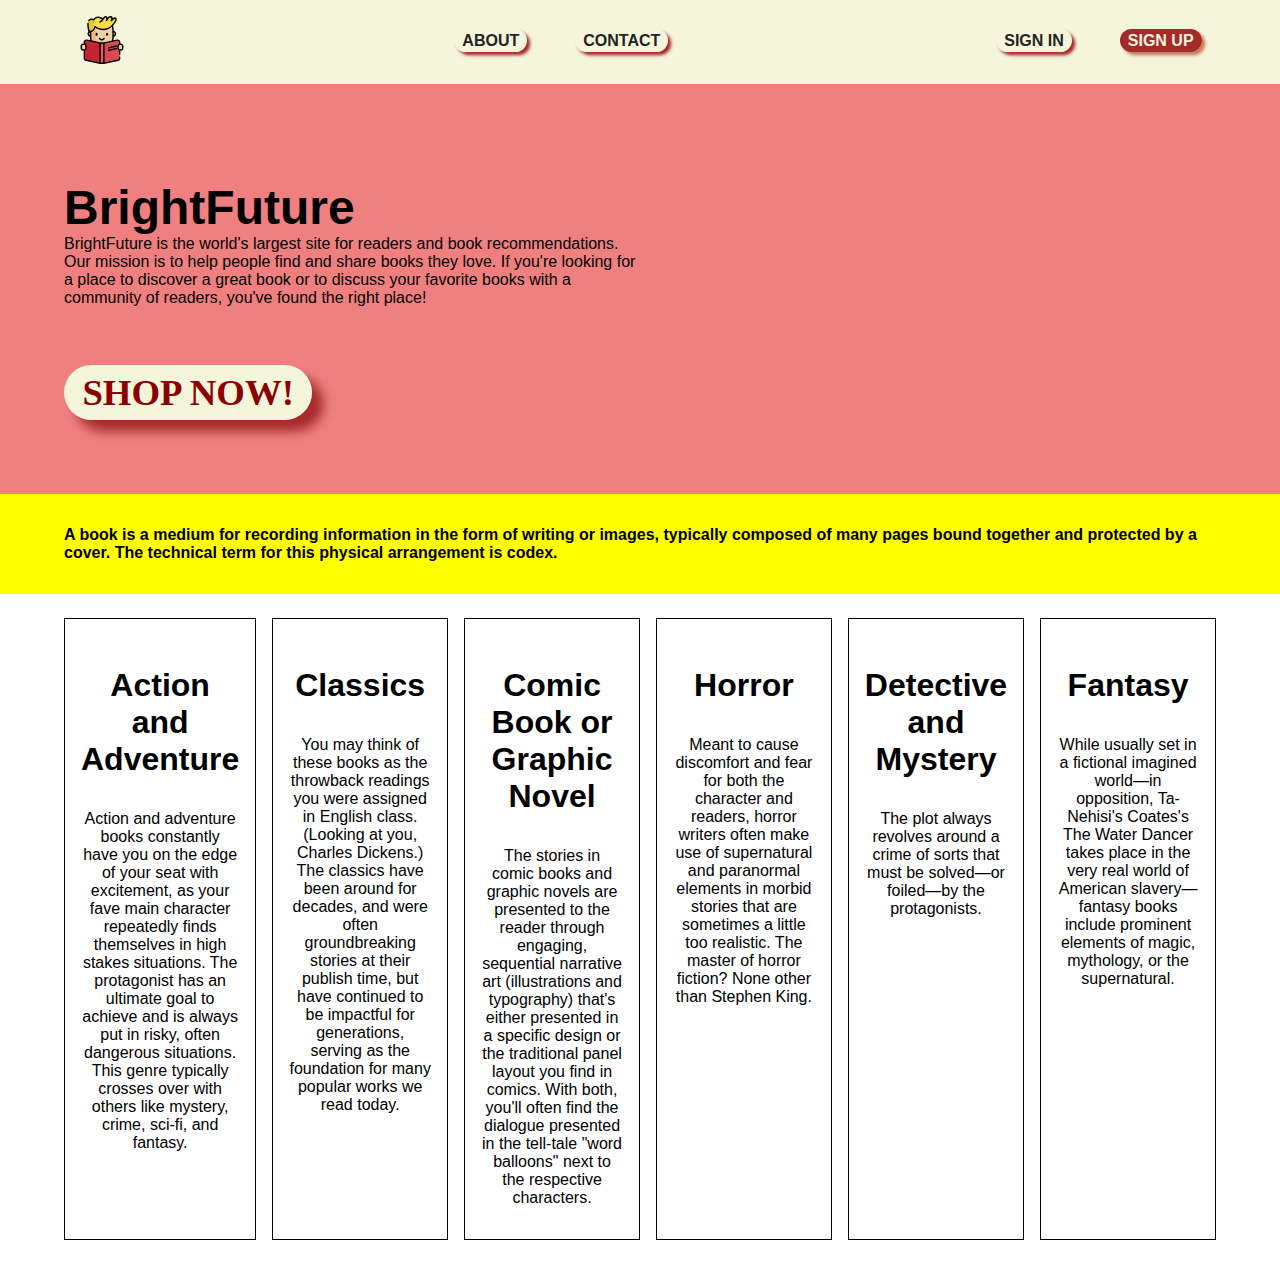
<file: index.html>
<!DOCTYPE html>
<html lang="en">

<head>
    <meta charset="UTF-8">
    <meta http-equiv="X-UA-Compatible" content="IE=edge">
    <meta name="viewport" content="width=device-width, initial-scale=1.0">
    <link rel="stylesheet" href="index.css">
    <title>Sample WebPage</title>
</head>

<body>
    <header>
        <nav class="nav">
            <div class="container row">
                <a href="#" class="logo">
                    <img src="photos/read.svg" alt="bright future">
                </a>
                <ul class="nav__list row">
                    <li class="nav__item"><a href="aboutus.html" class="nav__link">about</a></li>
                    <li class="nav__item"><a href="contactus.html" class="nav__link">contact</a></li>

                </ul>
                <ul class="nav__list row">
                    <li class="nav__item"><a href="login.html" class="nav__link">sign in</a></li>
                    <li class="nav__item"><a href="form.html" class="nav__link nav__link--btn">sign up</a></li>
                </ul>
            </div>
        </nav>
    </header>
    <main>
        <section class="hero__section">
            <div class="container">
                <div class="hero__content">
                    <p class="hero__text"><span>BrightFuture</span> <br> 
                       BrightFuture is the world's largest site for readers and book recommendations. Our mission is to help people find and share books they love. If you're looking for a place to discover a great book or to discuss your favorite books with a community of readers, you've found the right place!</p>
                    <a href="home.html" class="btn">shop now!</a>
                </div>
            </div>
            <div class="offers">
                <div class="container">
                    <p class="offers__text">A book is a medium for recording information in the form of writing or images, typically composed of many pages bound together and protected by a cover. The technical term for this physical arrangement is codex.</p>
                </div>
            </div>
        </section>
        <section class="categories container row">
            <div class="cate__container">
                <h3 class="cate--title">Action and Adventure</h3>
                <p class="cate--text">Action and adventure books constantly have you on the edge of your seat with excitement, as your fave main character repeatedly finds themselves in high stakes situations. The protagonist has an ultimate goal to achieve and is always put in risky, often dangerous situations. This genre typically crosses over with others like mystery, crime, sci-fi, and fantasy.</p>
            </div>
            <div class="cate__container">
                <h3 class="cate--title">Classics</h3>
                <p class="cate--text">You may think of these books as the throwback readings you were assigned in English class. (Looking at you, Charles Dickens.) The classics have been around for decades, and were often groundbreaking stories at their publish time, but have continued to be impactful for generations, serving as the foundation for many popular works we read today.</p>
            </div>
            <div class="cate__container">
                <h3 class="cate--title">Comic Book or Graphic Novel</h3>
                <p class="cate--text">The stories in comic books and graphic novels are presented to the reader through engaging, sequential narrative art (illustrations and typography) that's either presented in a specific design or the traditional panel layout you find in comics. With both, you'll often find the dialogue presented in the tell-tale "word balloons" next to the respective characters.</p>
            </div>
            <div class="cate__container">
                <h3 class="cate--title">Horror</h3>
                <p class="cate--text">Meant to cause discomfort and fear for both the character and readers, horror writers often make use of supernatural and paranormal elements in morbid stories that are sometimes a little too realistic. The master of horror fiction? None other than Stephen King.</p>
            </div>
            <div class="cate__container">
                <h3 class="cate--title">Detective and Mystery</h3>
                <p class="cate--text">The plot always revolves around a crime of sorts that must be solved—or foiled—by the protagonists.</p>
            </div>
            <div class="cate__container">
                <h3 class="cate--title">Fantasy</h3>
                <p class="cate--text">While usually set in a fictional imagined world—in opposition, Ta-Nehisi's Coates's The Water Dancer takes place in the very real world of American slavery—fantasy books include prominent elements of magic, mythology, or the supernatural.</p>
            </div>
        </section>
    </main>
</body>

</html>
</file>
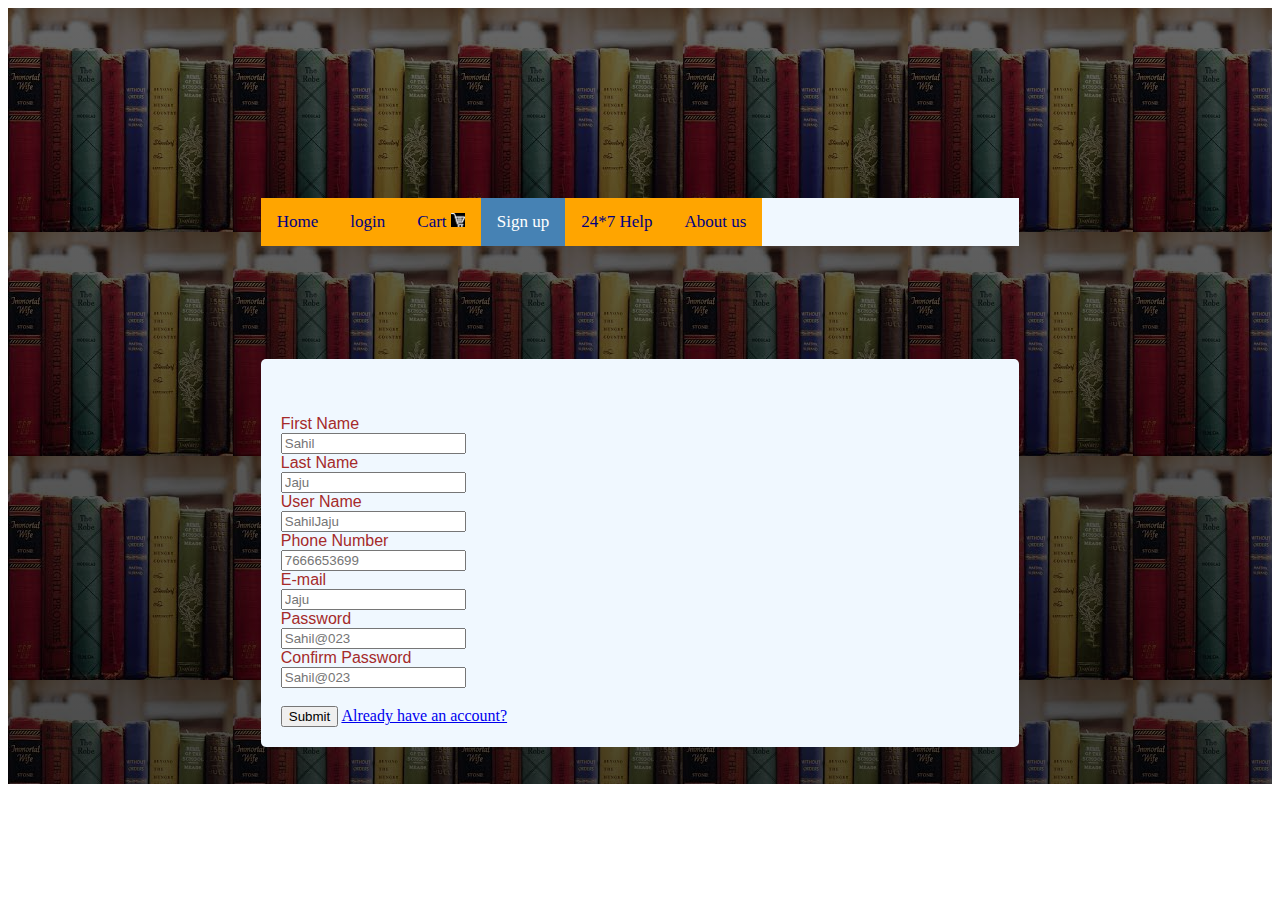
<file: FORM.HTML>
<!DOCTYPE html>
<html lang="en">
<head>
    <meta charset="UTF-8">
    <meta http-equiv="X-UA-Compatible" content="IE=edge">
    <meta name="viewport" content="width=device-width, initial-scale=1.0">
    <title>Document</title>
    <link rel="stylesheet" href="FORM.CSS">
    <script type="text/javascript">
        function validateform(){  
            var Fname=document.myform.Fname.value;  
            var Lname=document.myform.Lname.value;
            var Uname=document.myform.Uname.value;
            var Num=document.myform.Number.value;
            var email=document.myform.email.value;
            var password=document.myform.password.value;
            var confirm = document.myform.confirm.value;  
              
            if (Fname==null || name==""){  
              alert("Section can't be blank");  
              return false;  
            }
            if (Lname==null || name==""){  
              alert("Section can't be blank");  
              return false;
             }
             if (Uname==null || name==""){  
              alert("Section can't be blank");  
              return false;
              }
              if (Num==null || name==""){  
              alert("Section can't be blank");  
              return false;
              }
              if (email==null || name==""){  
              alert("Section can't be blank");  
              return false;
              }
              if (password==null || name==""){  
              alert("Section can't be blank");  
              return false;
              }
              else if(password.length<6){  
              alert("Password must be at least 6 characters long.");  
              return false;
                }
              if (confirm==null || name==""){  
              alert("Section can't be blank");  
              return false;
              }
              if (confirm!=password) {
                alert("Password and confirm password are not same");
                return false;
              }
            }  
          
    </script>
</head>
<body>
    <div class="container" style=" background:linear-gradient(
      180.43deg
      , rgba(0,0,0,0.60) 0%, rgba(0,0,0,0.70) 100%), url(download.jfif)">
                  <div class ="inbox">
                <div class="topnav">
                              <a href="home.html">Home</a>
                              <a  href="login.html">login</a>
                              <a href="cart.html">Cart
                              <img src="photos\cart.png" height="14" width="14">
                              </a>
                              <a class="active" href="FORM.html"> Sign up</a>
                              <a href="contactus.html">24*7 Help</a>
                              <a href="aboutus.html"> About us</a>
                              
                          
                </div>        
            </div>
        <div class="FORM">
            <form name="myform" onsubmit="return validateform()">
                <br><br><label for="Fname">First Name</label>
                <br><input type="text" name="Fname" id="Fname" placeholder="Sahil">
                <br><label for="Lname">Last Name</label>
                <br><input type="text" name="Lname" id="Lname" placeholder="Jaju">
                <br><label for="Uname">User Name</label>
                <br><input type="text" name="Uname" id="Uname" placeholder="SahilJaju">
                <br><label for="Number">Phone Number</label>
                <br><input type="text" name="Number" id="Number" placeholder="7666653699">
                <br><label for="email">E-mail</label>
                <br><input type="email" name="email" id="email" placeholder="Jaju">
                <br><label for="Password">Password</label>
                <br><input type="Password" name="Password" id="Password" placeholder="Sahil@023">
                <br><label for="Confirm">Confirm Password</label>
                <br><input type="Password" name="Confirm" id="Confirm" placeholder="Sahil@023">
                <br><a href="login.html"><br><input type="submit" onclick="return validateform()" value="Submit"></a>
                <a href="login.html"> Already have an account?</a>
            </form>
        </div>    
    </div>
</body>
</html>
</file>
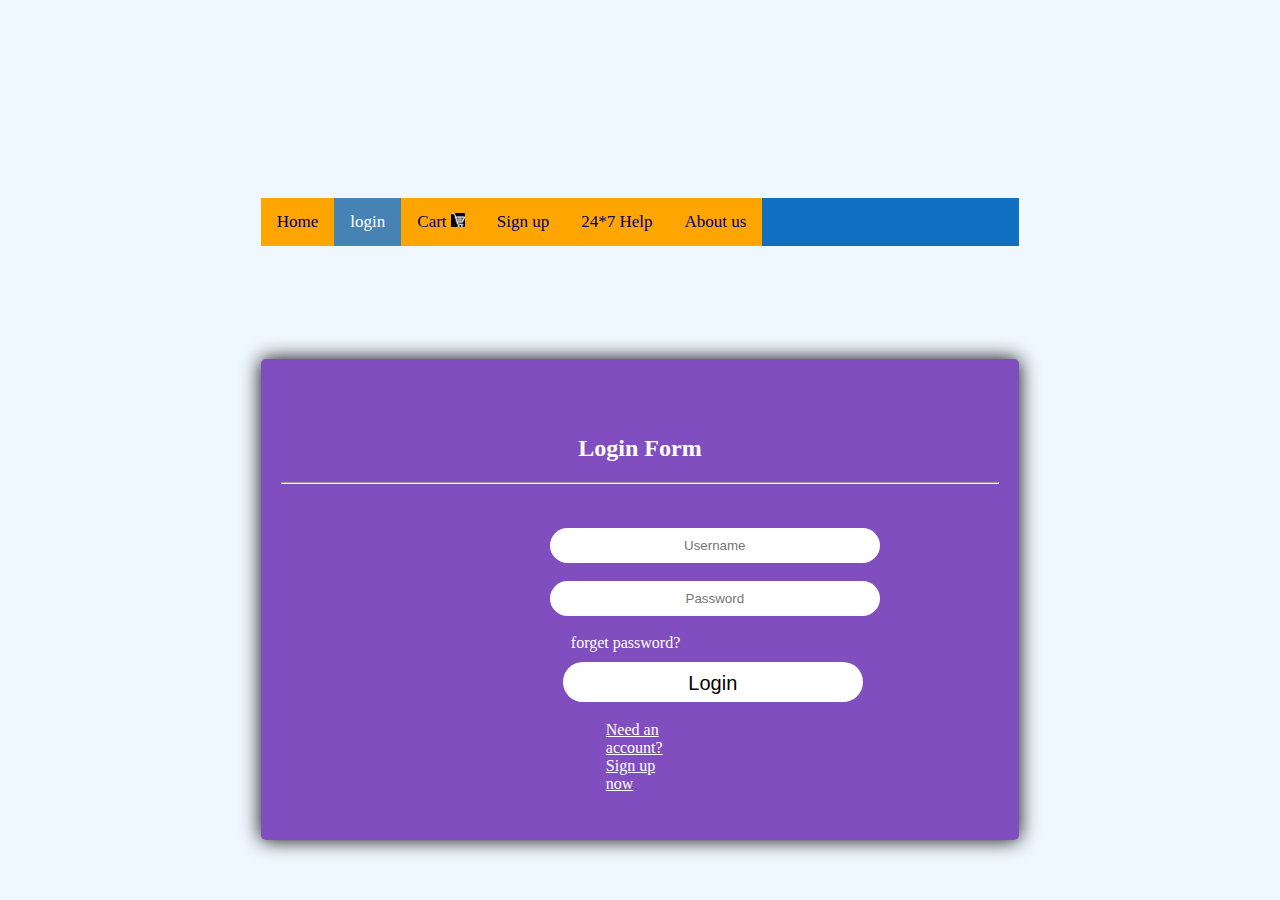
<file: login.html>
<!doctype html>
    <head>
    	<title>Login E-Book</title>
    	<link rel="stylesheet" type="text/css" href="login.css">
    	<script type="text/javascript">
        function validateform(){  
            var name=document.myform.name.value;  
            var password=document.myform.password.value;  
              
            if (name==null || name==""){  
              alert("Name can't be blank");  
              return false;  
            }else if(password.length<6){  
              alert("Password must be at least 6 characters long.");  
              return false;  
            }  
           }  
    </script>
    </head>
    <body>
    	<div class="container">
			<div class ="inbox">
				<div class="topnav">
							  <a href="home.html">Home</a>
							  <a class="active" href="login.html">login</a>
							  <a href="cart.html">Cart
							  <img src="photos\cart.png" height="14" width="14">
							  </a>
							  <a href="FORM.html"> Sign up</a>
							  <a href="contactus.html">24*7 Help</a>
							  <a href="aboutus.html"> About us</a>
							  
						  
				</div>		  
    	    </div>
    	<div class="whole" >
				
		    	<form name="myform" action="home.html" onsubmit="return validateform()" method="post">
		    		<br>
		    		<br>
		    		<h2 style="font-family: Georgia, 'Times New Roman', Times, serif; text-align: center; color: white;">Login Form</h2>
		    		<hr>
					<div class="log">
		    		<div class="form-group">
			    		<label id="username"></label>
			    		<input type="text" id="username" name="username" value="" placeholder="Username" required />
			    	    
		    	    </div>
		    	    <div class="form-group">	
			    		<label id="pass"></label>
			    		<input type="text" id="pass" name="password" placeholder="Password" required/>
			    	</div>
				    <div class="forget"><a href="">forget password?</a></div>
		    		<div id="log">
		    		<input type="submit" id="log" name="log" value="Login">
					</div>
					<div id="signup"><a href="FORM.HTML">Need an account? Sign up now</a></div>

					</div>
		    	</form>
		    
		    <?php
		    	$n=$_POST['name'];
		    	$b=$_POST['password']

		    	echo "Username name".$n
		    	echo "password".$b
		     ?> 
			   
        </div>

		 </body>
	</html>
</file>
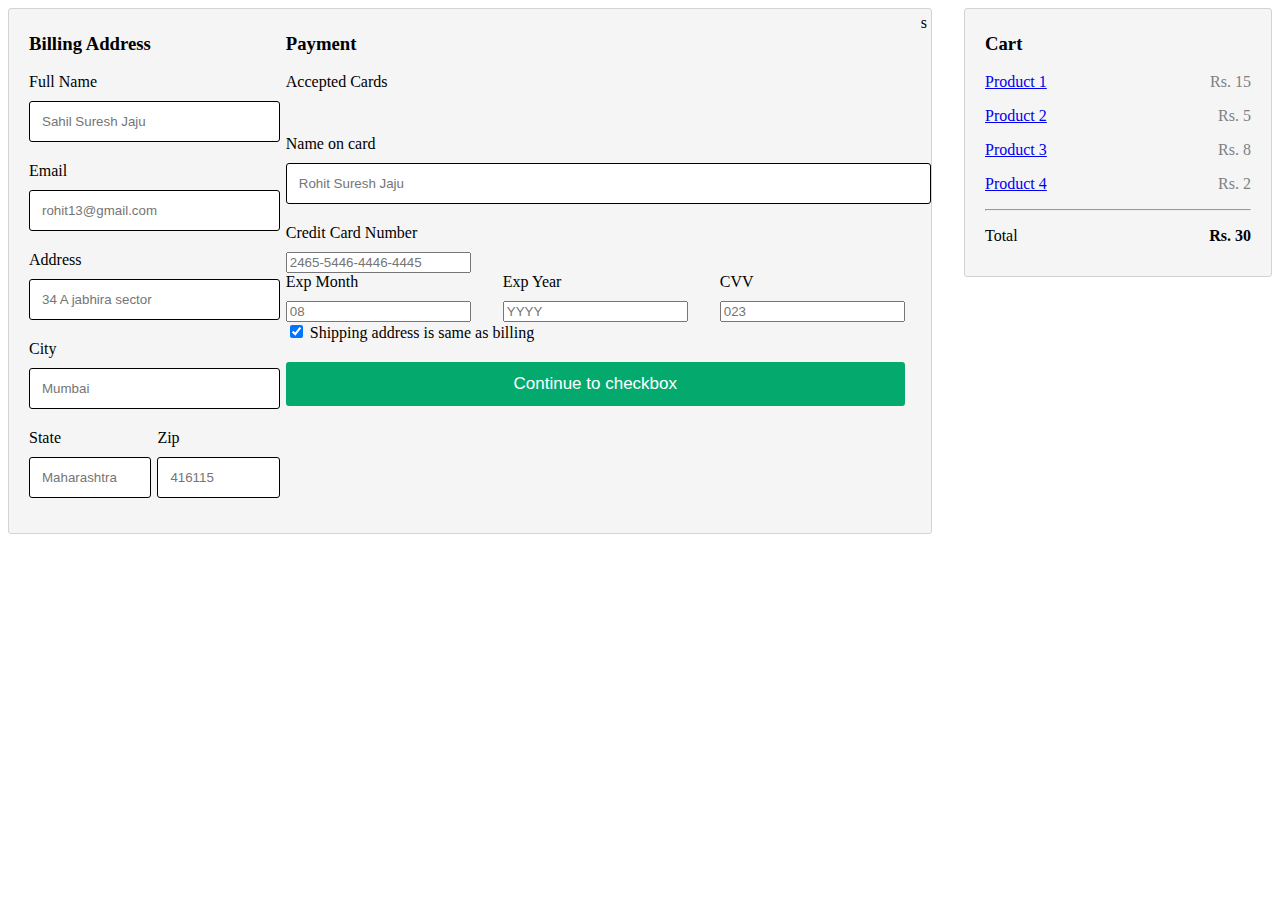
<file: payment.html>
<!doctype html>
	<head>
		<link rel="stylesheet" type="text/css" href="payment.css">
		<title>Payment</title>
	</head>
	<body>
		<div class="row">
			<div class="col-75">
				<div class="container">
					<form action="action_page.php">
						<div class="row">
							<div class="col-50">
								<h3>Billing Address</h3>
								<label for="fname"><i class="fa fa-user"></i>Full Name</label>
								<input type="text" id="fname" name="firstname" placeholder="Sahil Suresh Jaju">
								<label for="email"><i class="fa fa-envelope"></i>Email</label>
								<input type="text" id ="email" name="email" placeholder="rohit13@gmail.com">
								<label for="Address"><i class="fa fa-address-card-o"></i>Address</label>
								<input type="text" id="Address"name="Address" placeholder="34 A jabhira sector">
								<label for= "city"><i class="fa fa-institution"></i>City</label>
								<input type="text"  id ="city" name="city" placeholder="Mumbai">

								<div class="row">
									<div class="col-50">
										<label for="state">State</label>
										<input type="text" id="State" name="state" placeholder="Maharashtra">	
									</div>

									<div class="col-50">
										<label for="zip">Zip</label>
										<input type="text" id="zip" name="zip" placeholder="416115">
									</div>
								</div>	
							</div>
							<div class="col-50">
								<h3>Payment</h3>
								<label for="fname">Accepted Cards</label>
								<div class="icon-container">
									<i class="fa fa-cc-visa" style="color: navy;"></i>
									<i class="fa fa-cc-amex" style="color:red;"></i>
								</div>
								<label for="cname">Name on card</label>
								<input type="text" id="cname"name="CardName" placeholder="Rohit Suresh Jaju">
								<label for="Cnum"> Credit Card Number</label>
								<input type="Number" id="Cnum" name="CardNumber" placeholder="2465-5446-4446-4445">
								<div class="row">	
									<div class="col-8">
										<label for="Month">Exp Month</label>
										<input type="Number" id="Month" name="card Expiry" placeholder="08">
									</div>	
									<div class="col-16">
										<label for="Year">Exp Year</label>
										<input type="Number" id="Year" name="card Expiry" placeholder="YYYY">
									</div>
									<div class="col-25">
										<label for="CVV">CVV</label>
										<input type="Number" id="CVV" name="CVV" placeholder="023">
									</div>
								</div>
								<div>
									<label>
										<input type="checkbox" checked="checked" name="sameadr"> Shipping address is same as billing
									</label>
									<input type="submit" value="Continue to checkbox" class="btn">
								</div>	
							</div>s
						</div>
					</form>
				</div>
			</div>
		<div class="col-25">
			<div class="container">
				<h3>Cart
				<span class="price" style="color: black;">
					<i class="fa fa-shopping-cart"></i>
				</span>
				</h3>
				<p><a href="#">Product 1</a> <span class="price">Rs. 15</span></p>
			    <p><a href="#">Product 2</a> <span class="price">Rs. 5</span></p>
			    <p><a href="#">Product 3</a> <span class="price">Rs. 8</span></p>
			    <p><a href="#">Product 4</a> <span class="price">Rs. 2</span></p>
			      <hr>
			    <p>Total <span class="price" style="color:black"><b>Rs. 30</b></span></p>
			</div>
		</div>
		</div>		
	</body>
	</html>
</file>
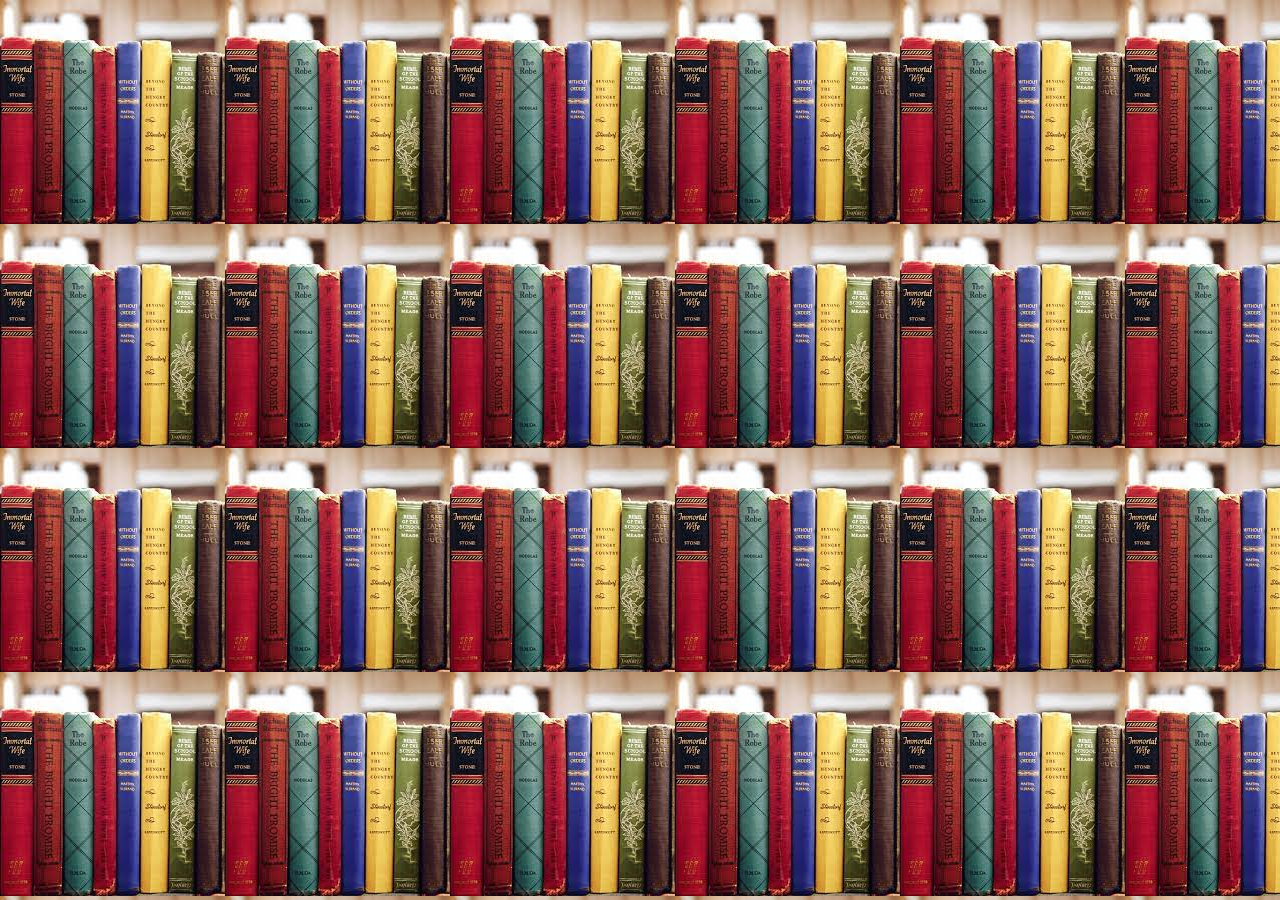
<file: popup.html>
<!DOCTYPE html>
<html lang="en">
<head>
    <meta charset="UTF-8">
    <meta http-equiv="X-UA-Compatible" content="IE=edge">
    <meta name="viewport" content="width=device-width, initial-scale=1.0">
    <title>Document</title>
    <link rel="stylesheet" href="popup.css">
    
</head>
<body>
    <div class="big">
        <div class="small">
            <div class="close">+</div>
        <h1 style="border-bottom: 2px solid rgb(255, 255, 255); padding-bottom: 10px; color: white;">Login Form</h1>
            <form action="#" method="POST">
                <label id="username"></label>
                <input type="text" id="username" placeholder="Username" required>
                <label id="pass"></label>
                <input type="password" id="pass" placeholder="password" required>
                <a href="#" class="button">Login</a>
            
        </div>
    </div>
    
</body>
</html>
</file>
<file: index.css>
*,*::before,*::after {
    box-sizing: border-box;
}

body {
    margin: 0;
    font-size: 16px;
    font-family: 'Roboto', sans-serif;
}

img {
    max-width: 100%;
}

span {
    font-weight: bolder;
    font-size: 3em;
}
.row {
    display: flex;
    justify-content: space-between;
}

.container {
    margin: 0 auto;
    width: 90%;
    max-width: 1200px;
}

.nav {
    background-color: beige;
    padding: 1em;
}

.logo {
    align-self: center;
    width: 3rem;
    /* box-shadow: 1px 1px 1px 1px lightcoral; */
}

.logo:hover {
    opacity: 70%;
}

.nav__item {
    list-style: none;
}

.nav__link {
    text-decoration: none;
    text-transform: uppercase;
    color: #232323;
    font-weight: bold;

    border-radius: 100px;
    box-shadow: 0.2em 0.2em 0.2em brown;
    padding: 0.2em 0.5em;
}

.nav__link--btn {
    color: beige;
    background-color: brown;
    padding: 0.2em 0.5em;
    border-radius: 50px;
    box-shadow: 0.2em 0.2em 0.2em rgb(199, 123, 88);

}

.nav__link--btn:hover {
}

.nav__link:hover {
    opacity: 70%;
}

.nav__item + .nav__item {
    margin-left: 3em;
}

.hero__section {
    background-color: lightcoral;
    padding-top: 5em;
}

.hero__content {
    /* padding: 2em; */

}

.hero__text {
    width: 50%;
    margin-bottom: 4em;
}

.btn {
    width: fit-content;

    text-decoration: none;
    text-transform: uppercase;
    color: darkred;
    font-size: 2.3rem;
    font-family: serif;
    font-weight: bold;

    background-color: beige;
    border-radius: 100px;
    padding: 0.2em 0.5em;
    box-shadow: 0.31em 0.31em 0.31em brown;
}

.btn:hover {
    opacity: 70%;
}

.offers {
    background-color: yellow;
    margin-top: 5em;
    padding: 1em 0;

    font-weight: bold;

}

.cate__container {
    width: 100%;
    padding: 1em;
    flex-grow: 1;

    text-align: center;
    border: 1px solid black;
    margin: 1.5em 0;
}

.cate__container + .cate__container {
    margin-left: 1em;
}

.cate--title {
    font-weight: bolder;
    font-size: 2em;
}
</file>
<file: FORM.CSS>
body{
    /* background-image: url(download.jfif); */
    background-repeat:unset;
   
}
form {
    background-color: aliceblue;
    color: brown;
    padding: 20px 20px;
    border-radius: 5px;
    margin-top: 15%;
    border-color: black;
    border-width: 4px;
    align-content: center;
}
.container {
    background-color: rgba(0, 0,0, 0.5);
    height: 700px;
    padding-top: 6%;
    padding-left: 20%;
    padding-right: 20%;
    border: brown;
}
label{
    font-family: 'Lato',sans-serif;
    font-size: 30;
}
input{
    size: 50;
}
.topnav{
    overflow: initial;
    background-color: aliceblue;
    align-content: center;
    margin-top: 15%;
}

.topnav a{
    float: left;
    display: block;
    color: navy;
    text-align: center;
    padding: 14px 16px;
    text-decoration: none;
    font-size: 17px;
    background-color: orange;
}

.topnav a:hover{
    background-color: brown;
    color: white;
}

.topnav a.active{
    background-color: steelblue;
    color: white;
}

.topnav input[type=text]{
    float: left;
    padding: 6px;
    border: black;
    margin-top: 8px;
    margin-right: 16px;
    font-size: 17px;
}
</file>
<file: login.css>
@media screen and (max-width: 150px) and (min-width: 960px) {
  body {
    background-color: rgb(104, 83, 83);
  }
}

body{
	background-color: aliceblue;
    /* background:linear-gradient(
      180.43deg
      , rgba(0,0,0,0.90) 0%, rgba(0,0,0,0.30) 100%),*/}
form {
    background-color: #814ebf;
    color: brown;
    padding: 20px 20px;
    border-radius: 5px;
    margin-top: 15%;
    box-shadow: 0px 0px 20px rgb(3, 3, 3);
}
.form-group{
    margin: 18px 69px;
}
.form-group input:hover{
    border: solid #351d53;
    border-radius: 20px;
    
}
.form-group input{
    border: none;
    border-radius: 20px;
    border-color: lightblue;
    padding: 10px 15px;
    text-align: center;
    width: 300px;
    
    
}
.log{
    padding: 18px 200px;
}
.container {
    padding-top: 6%;
    padding-left: 20%;
    padding-right: 20%;
    border: brown;
}
label{
	font-family: 'Lato',sans-serif;
	font-size: 30;
}
input{
	size: 50;
}
.topnav{
    overflow: initial;
    background-color: rgb(18, 112, 194);
    align-content: center;
    margin-top: 15%;
}

.topnav a{
    float: left;
    display: block;
    color: rgb(0, 0, 116);
    text-align: center;
    padding: 14px 16px;
    text-decoration: none;
    font-size: 17px;
    background-color: orange;
}

.topnav a:hover{
    background-color: brown;
    color: white;
}

.topnav a.active{
    background-color: steelblue;
    color: white;
}

.topnav input[type=text]{
    float: left;
    padding: 6px;
    border: black;
    margin-top: 8px;
    margin-right: 16px;
    font-size: 17px;
}
.forget a{
    padding-left: 90px;
    text-decoration: none;
    color: rgb(249, 254, 255);
}
.forget a:hover{
    color: black;
    text-decoration: underline;
}

#log input{
    width: 300px;
    height: 40px;
    border-radius: 30px;
    border: none;
    background-color: white;
    font-size: 20px;
    
    
}

#log{
    padding: 10px 82px;
}
#log input:hover{
    border-radius: 40px;
    color: white;
    background-color: black;
    transition: background-color 0.25s;
}
#signup{
    padding: 9px 125px;
    
}
#signup a{
    color: white;
}
#signup a:hover{
    color: black;
}
</file>
<file: payment.css>
.row{
  display: -ms-flexbox;
  display: flex;
  -ms-flex-warp: wrap;  
  flex-wrap: warp;
  margin: 0 -16px;
}

.col-25{
  -ms-flex: 25%;
  flex: 25%;
}

.col-50 {
  -ms-flex: 50%;
  flex: 50%;
}

.col-75 {
  -ms-flex: 75%; 
  flex: 75%;
}

.col-8 {
  -ms-flex: 8.33%; 
  flex: 8.33%;
}

.col-16{
  -ms-flex: 16.66%;
  flex: 16.66%;
}


.col-25,
.col-50,
.col-75,
.col-8,
.col-16 {
  padding: 0 16px;
}

.container {
  background-color: whitesmoke;
  padding: 5px 20px 15px 20px;
  border: 1px solid lightgrey;
  border-radius: 3px;
}

input[type=text] {
  width: 100%;
  margin-bottom: 20px;
  padding: 12px;
  border: 1px solid black;
  border-radius: 3px;
}

label {
  margin-left: 10px ss;
  margin-bottom: 10px;
  display: block;
}

.icon-container {
  margin-bottom: 20px;
  padding: 7px 0;
  font-size: 24px;
}

.btn {
  background-color: #04AA6D;
  color: white;
  padding: 12px;
  margin: 10px 0;
  border: none;
  width: 100%;
  border-radius: 3px;
  cursor: pointer;
  font-size: 17px;
}

.btn:hover {
  background-color: #45a049;
}

span.price {
  float: right;
  color: grey;
}

/* Responsive layout - when the screen is less than 800px wide, make the two columns stack on top of each other instead of next to each other (and change the direction - make the "cart" column go on top) */
@media (max-width: 800px) {
  .row {
    flex-direction: column-reverse;
  }
  .col-25 {
    margin-bottom: 20px;
  }
}
</file>
<file: popup.css>
*{
    box-sizing: border-box;
}
body{
    background-image: url("download.jfif");
   background-size:auto;
    
}
.big{
    width: 100%;
    height: 100%;
    background-color: rgba(161, 102, 102, 0.7);
    position: absolute;
    top: 0;
    display: flex;
    justify-content: center;
    align-items: center;
    display: none;

}
.small{
    width:500px;
    height: 350px;
    background-color:#814ebf;
    box-shadow: 0px 0px 20px black;
    text-align: center;
    padding: 20px;
}
input{
   font-family: Georgia, 'Times New Roman', Times, serif;
   font-size: 15px;
   width: 50%;
   display: block;
   text-align: center;
   margin: 30px auto;
   padding: 10px;
   border: none;
}
.button {
    background-color: white;
    width: 80px;
    padding: 10px 40px;
    text-decoration: none;
    font-size: 18px;
    border-radius: 20px;
}
    
a:hover{
    color: rgb(255, 252, 246);
    background-color: rgb(0, 0, 0);
    /* padding: 13px 45px; */
    transition: all 0.25s;
}
.close{
   float: right;
   font-size: 30px;
   transform: rotate(45deg);
   color: white;
   cursor: pointer;
    
}
</file>
